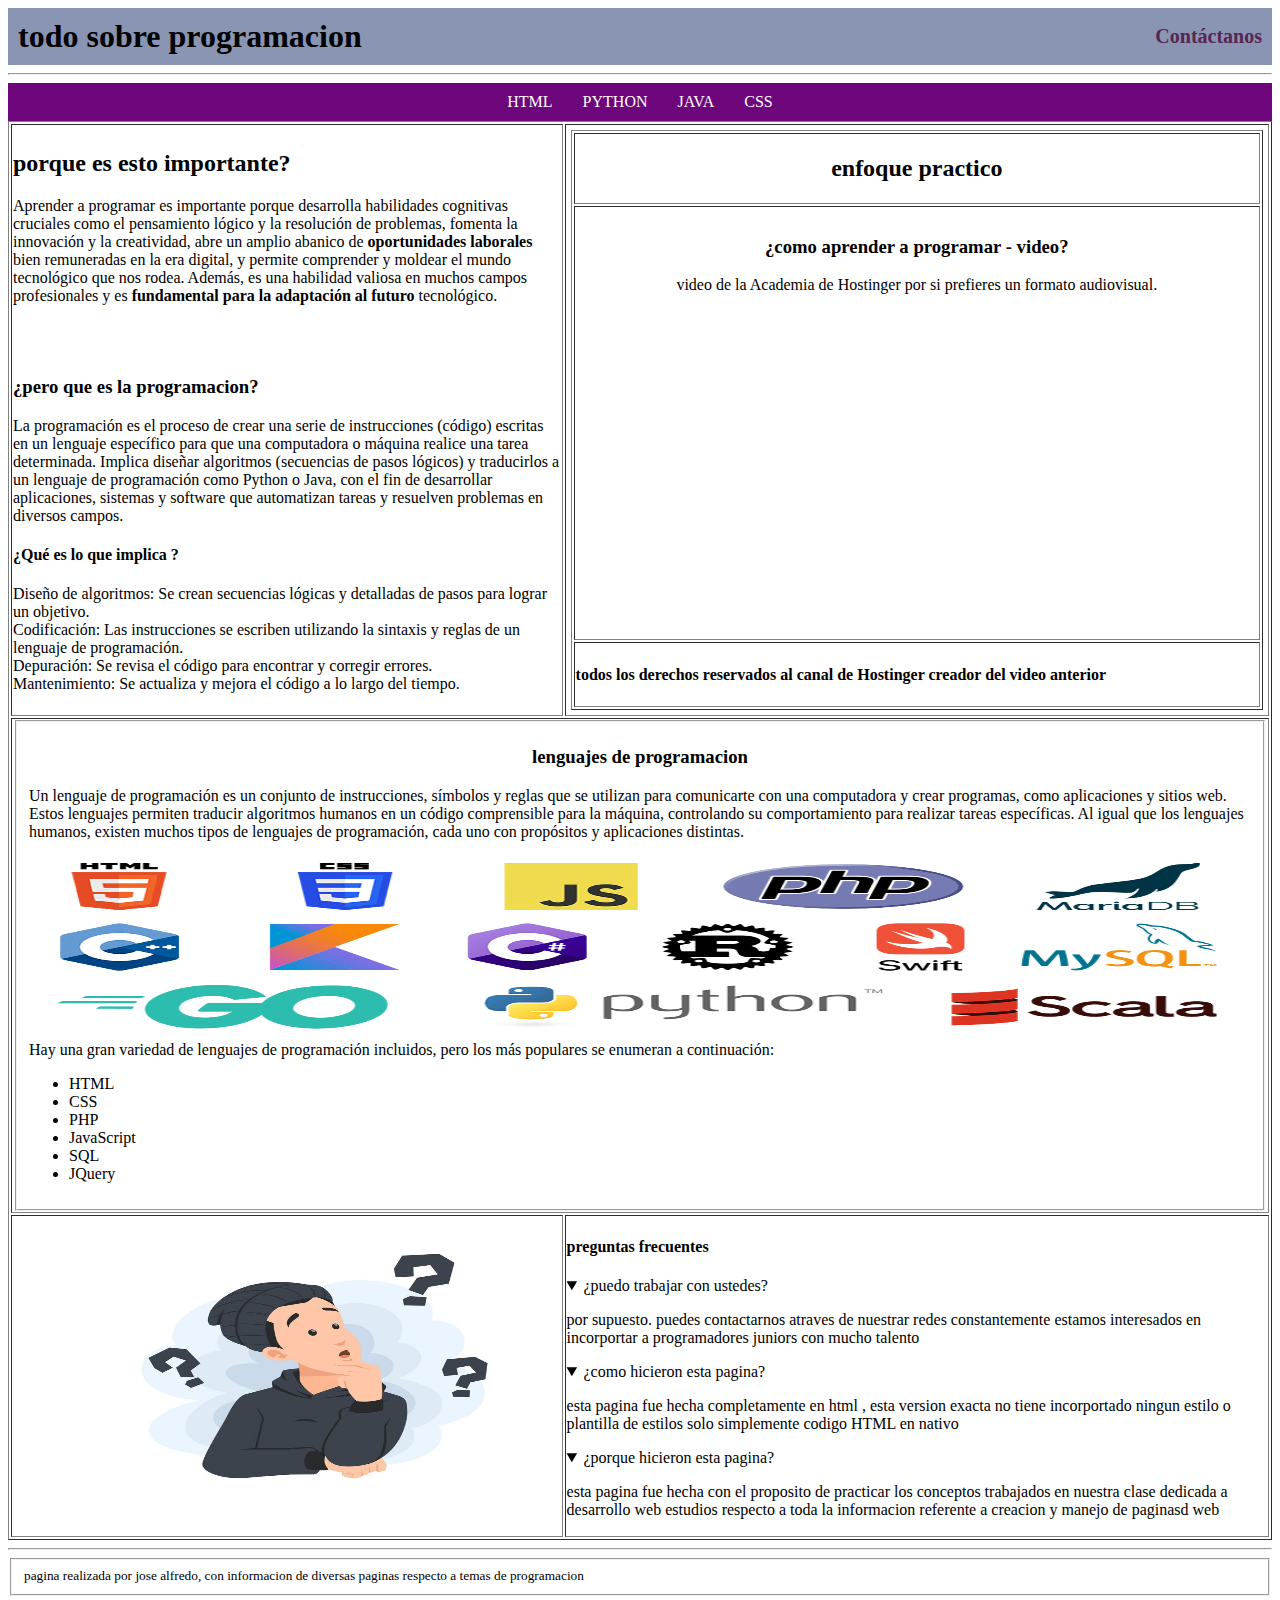
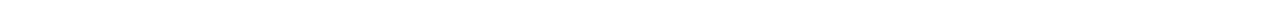
<file: HTML/primer intento propio/index.html>
<!DOCTYPE html>
<html lang="en">
<head>
    <meta charset="UTF-8">
    <meta name="viewport" content="width=device-width, initial-scale=1.0">
    <meta name="theme-color" content="#09f">
    <title>inicio</title>
</head>
<header style="background:#8a95b3; display:flex; align-items:center; padding:10px;">
  <h1 style="margin:0;">todo sobre programacion</h1>
  <a href="contactanos.html" style="margin-left:auto; font-size:20px; font-weight:bold; text-decoration:none; color:#572653;">
    Contáctanos
  </a>
</header>
<hr>
<nav style="background:#6d067a; padding:10px;">
  <div style="display:flex; justify-content:center; gap:30px;">
    
    <a href="paginaHTML.html" style="color:white; text-decoration:none;">HTML</a>
    <a href="paginapython.html" style="color:white; text-decoration:none;">PYTHON</a>
    <a href="paginajava.html" style="color:white; text-decoration:none;">JAVA</a>
    <a href="paginacss.html" style="color:white; text-decoration:none;">CSS</a>
  </div>
</nav>
<body>
   
    <table border="1" style="width: 100%;">
        <tr >
            <td >
                <h2>porque es esto importante?</h2>
                <p>Aprender a programar es importante 
                   porque desarrolla habilidades cognitivas
                    cruciales como el pensamiento lógico y la
                    resolución de problemas, fomenta la 
                    innovación y la creatividad, abre un 
                    amplio abanico de <strong>oportunidades laborales</strong> 
                    bien remuneradas en la era digital, y permite 
                    comprender y moldear el mundo tecnológico
                    que nos rodea. Además, es una habilidad 
                    valiosa en muchos campos profesionales y 
                    es <strong>fundamental para la adaptación al futuro</strong>
                    tecnológico. </p>
                    <br><br>
                    <h3>¿pero que es la programacion?</h3>
                    <p>La programación es el proceso de crear una serie de instrucciones (código) escritas en un lenguaje específico para que una computadora o máquina realice una tarea determinada. Implica diseñar algoritmos (secuencias de pasos lógicos) y traducirlos a un lenguaje de programación como Python o Java, con el fin de desarrollar aplicaciones, sistemas y software que automatizan tareas y resuelven problemas en diversos campos. 
                    <br><h4>¿Qué es lo que implica ?</h4>
                    Diseño de algoritmos: Se crean secuencias lógicas y detalladas de pasos para lograr un objetivo. 
                    <br>Codificación: Las instrucciones se escriben utilizando la sintaxis y reglas de un lenguaje de programación. 
                    <br>Depuración: Se revisa el código para encontrar y corregir errores. 
                    <br>Mantenimiento: Se actualiza y mejora el código a lo largo del tiempo. </p>
            </td>
            <td style="padding: 5px;">
                <table border="1" style="width: 100%;">
                    <th><h2>enfoque practico</h2></th>
                    <tr><td style="padding: 10px;text-align:center;">
                        <h3>¿como aprender a programar - video?</h3>
                        <p>video de la Academia de Hostinger por si prefieres un formato audiovisual.</p>
                        <iframe width="560" height="315" src="https://www.youtube.com/embed/Zf48b175sKo?si=hJeFnAXO1TdTvbus" title="YouTube video player" frameborder="0" allow="accelerometer; autoplay; clipboard-write; encrypted-media; gyroscope; picture-in-picture; web-share" referrerpolicy="strict-origin-when-cross-origin" allowfullscreen></iframe>
                    </td></tr>
                    <tr><td>
                        <h4>todos los derechos reservados al canal de Hostinger creador del video anterior</h4>
                        
                    </td></tr>
                </table>
             </td>
        </tr>
        <tr><td colspan="2">
            <fieldset>
            <h3 style="text-align:center;">lenguajes de programacion</h3>
            <p>Un lenguaje de programación es un
                conjunto de instrucciones, símbolos 
                y reglas que se utilizan para 
                comunicarte con una computadora 
                y crear programas, como aplicaciones 
                y sitios web. Estos lenguajes permiten 
                traducir algoritmos humanos en un código
                comprensible para la máquina, controlando 
                su comportamiento para realizar tareas 
                específicas. Al igual que los lenguajes 
                humanos, existen muchos tipos de lenguajes
                de programación, cada uno con propósitos 
                y aplicaciones distintas. </p>
            <img title="foto de logos de lenguajes de programacion" 
                 width="100%"
                 height="180"
                 src="imagenes\lenguajes.png" 
                 alt="logos de los diferents lenguajes">
            <aside>Hay una gran variedad de lenguajes de programación
                incluidos, pero los más populares se enumeran a 
                continuación:</aside>
            <ul>
                <li>HTML</li>
                <li>CSS</li>
                <li>PHP</li>
                <li>JavaScript</li>
                <li>SQL</li>
                <li>JQuery</li>
            </ul>
        </fieldset>
        </td></tr>
        <tr>
            <td ><img title="foto de una persona con preguntas" 
                 width="100%"
                 height="300"
                 src="imagenes\pensando2.jpg" 
                 alt="logos de los diferents lenguajes">
            </td>
            <td >
                <section >
                <h4 >preguntas frecuentes</h4>
                <details open>
                <summary>¿puedo trabajar con ustedes?</summary>
                <p>por supuesto. puedes contactarnos atraves de nuestrar redes
                    constantemente estamos interesados en incorportar a programadores
                    juniors con mucho talento
                </p>
                </details>
                <details open>
                <summary>¿como hicieron esta pagina?</summary>
                <p>esta pagina fue hecha completamente en html , esta version exacta
                    no tiene incorportado ningun estilo o plantilla de estilos
                    solo simplemente codigo HTML en nativo
                </p>
                </details>
                <details open>
                <summary>¿porque hicieron esta pagina?</summary>
                <p>esta pagina fue hecha con el proposito de practicar los 
                    conceptos trabajados en nuestra clase dedicada a desarrollo web
                    estudios respecto a toda la informacion referente a creacion y 
                    manejo de paginasd web
                </p>
                </details>
        
                </section>
            </td>
        </tr>
    </table>
    
<hr>
    <footer>
        <fieldset>
        <small>pagina realizada por jose alfredo, con informacion de diversas paginas respecto a temas de programacion</small>
        </fieldset>
    </footer>
</body>
</html>
</file>
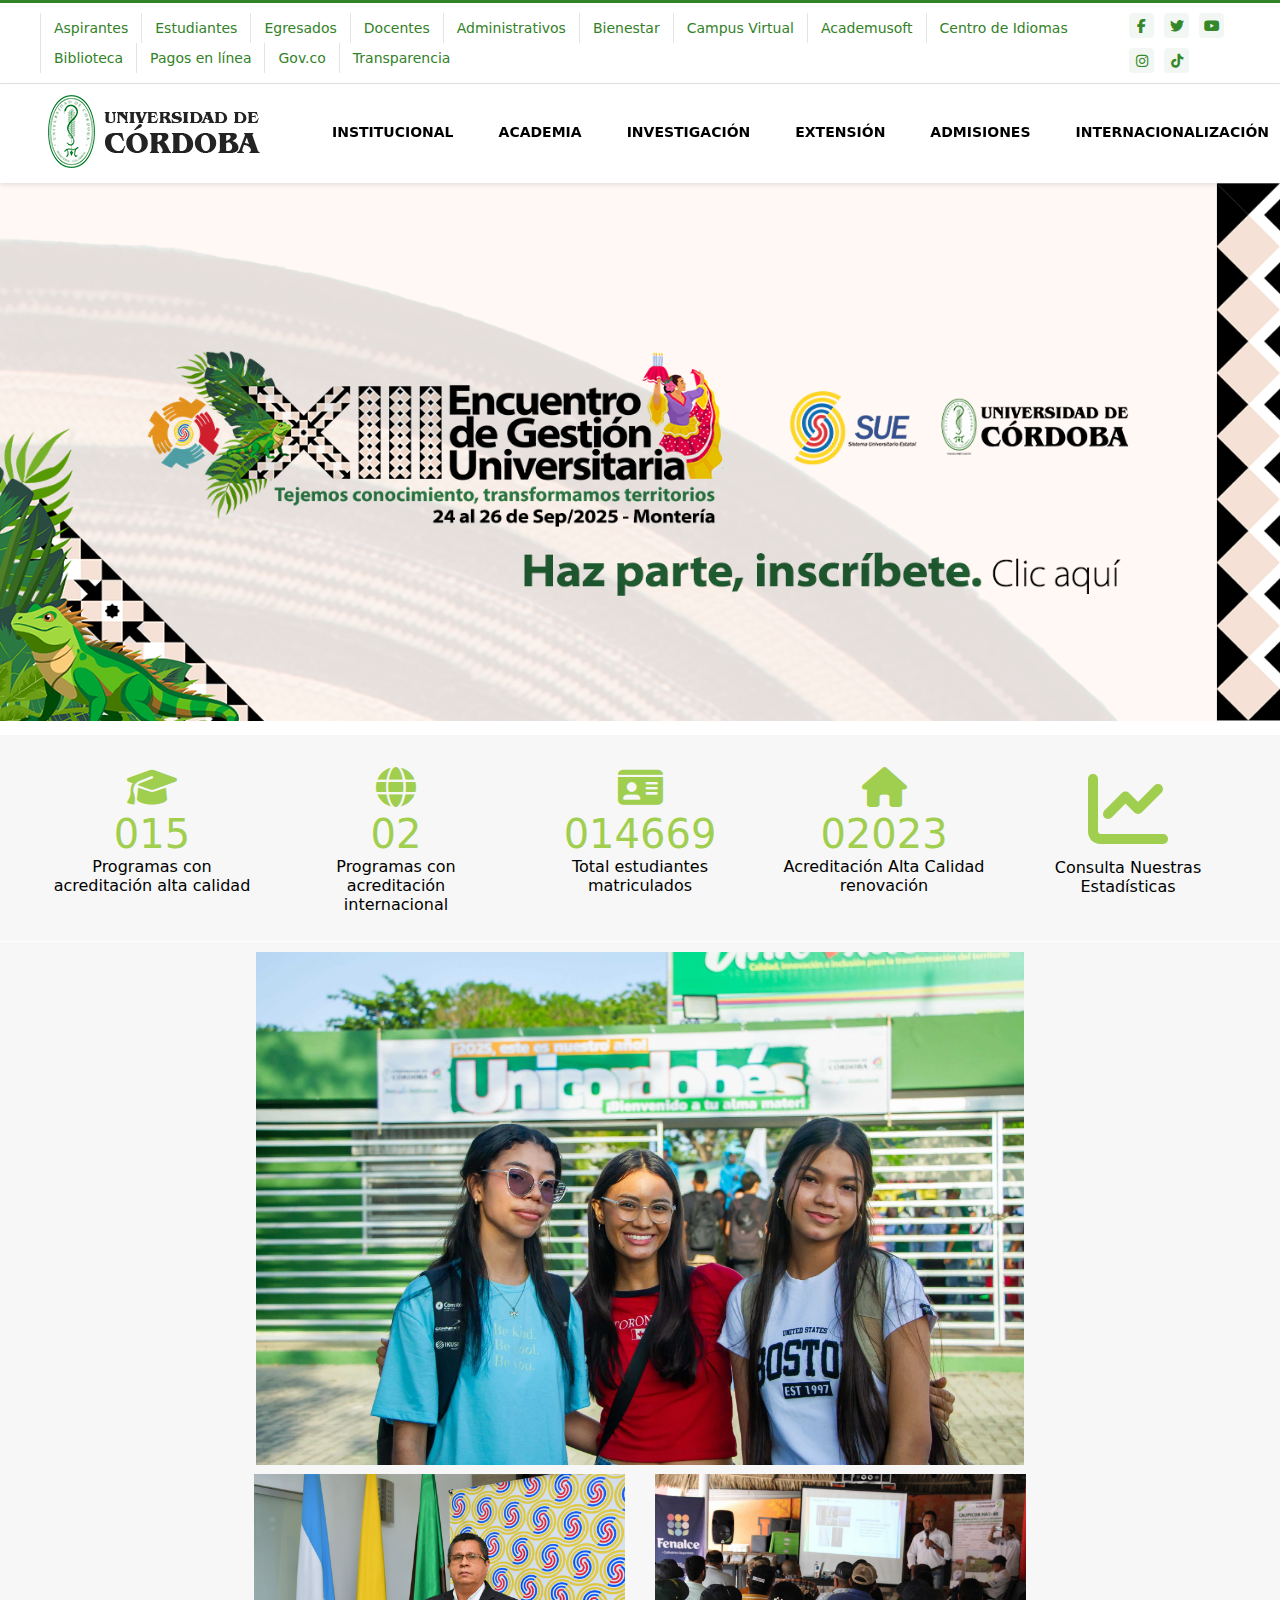
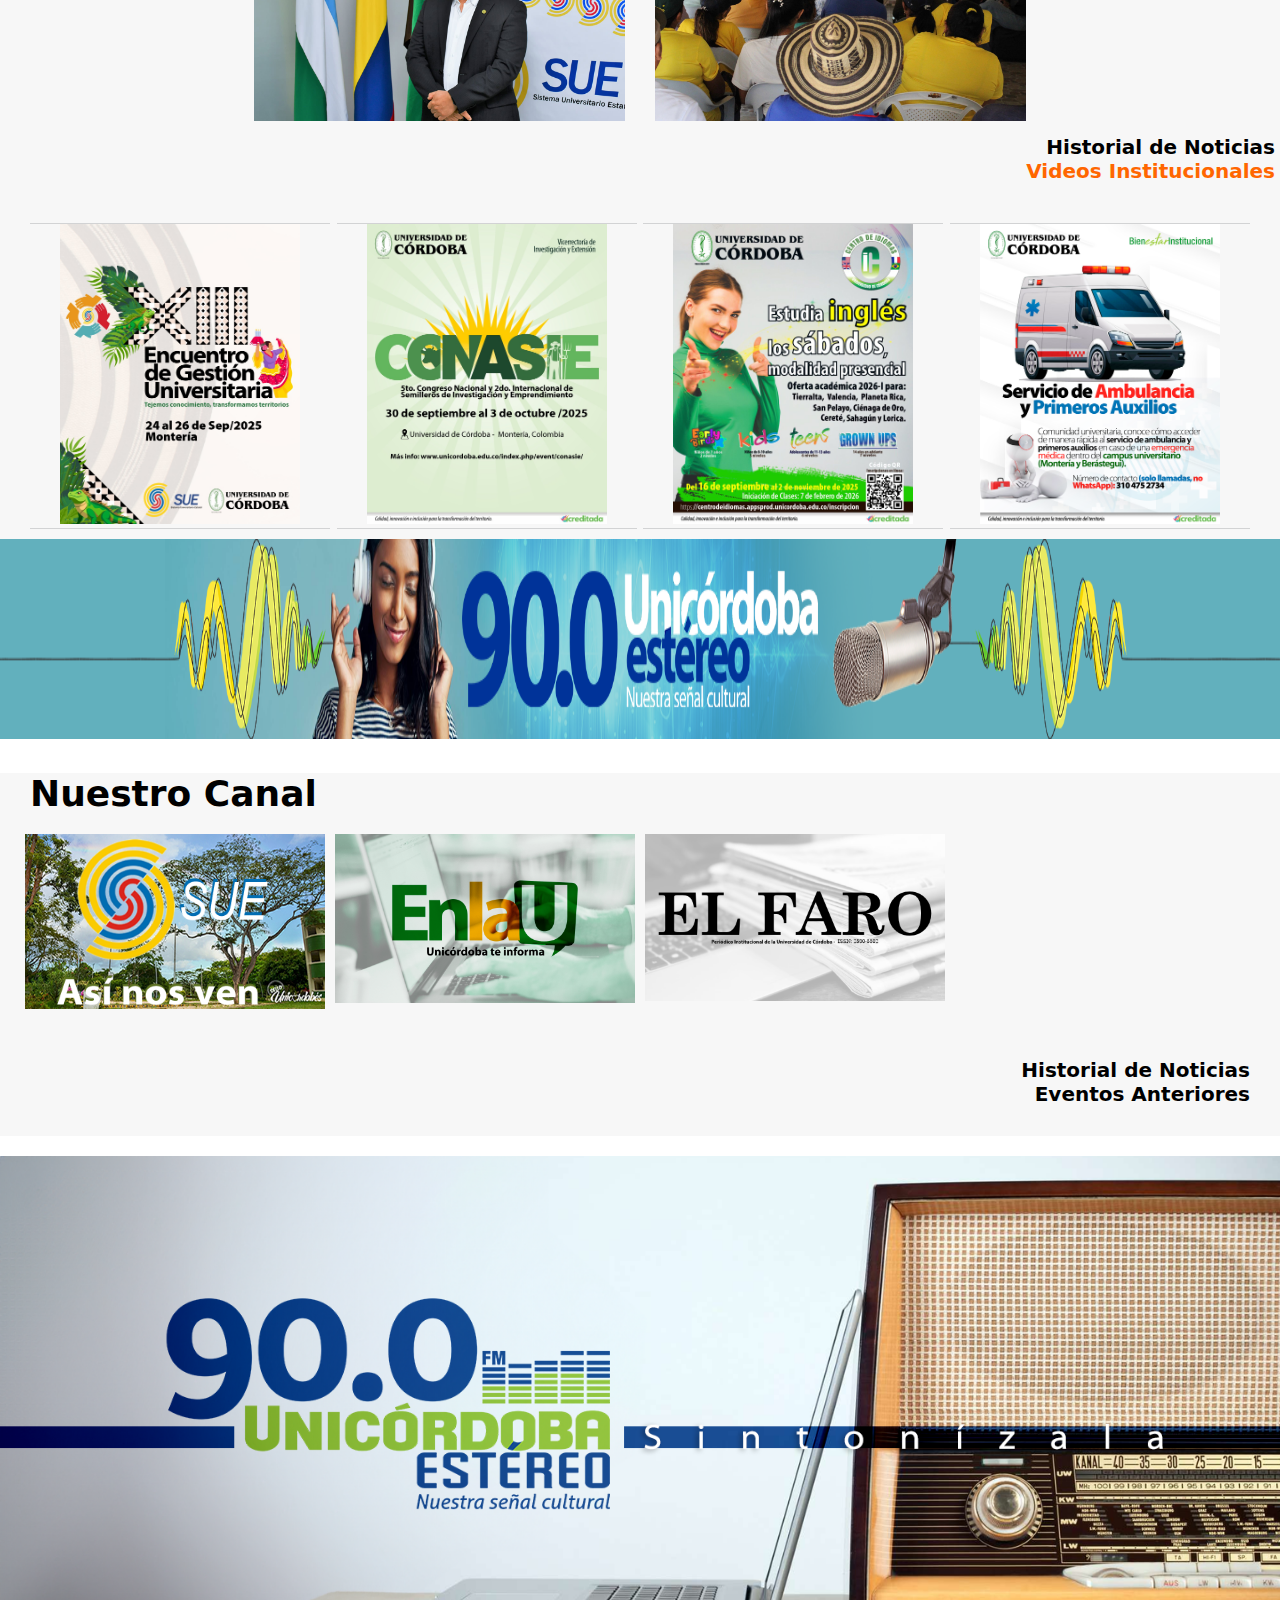
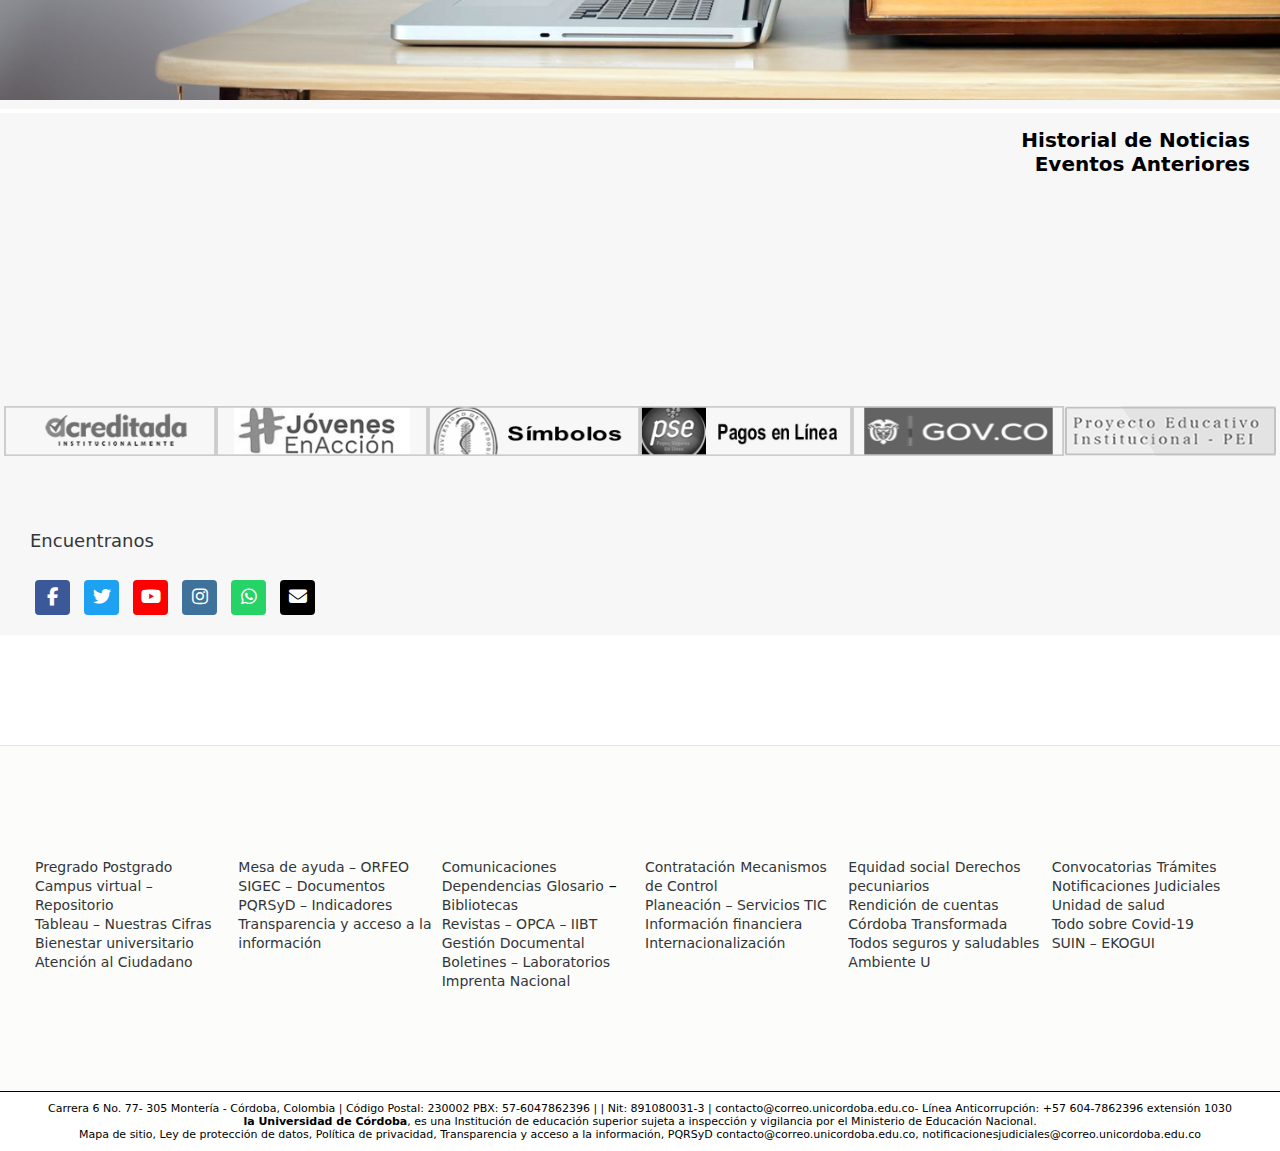
<file: HTML y CSS/pagina-universidad-de-cordoba/pagina.html>
<!DOCTYPE html>
<html lang="en">
<head>
    <meta charset="UTF-8">
    <meta name="viewport" content="width=device-width, initial-scale=1.0">
    <link rel="stylesheet" href="CSS/style.css">
    <link rel="stylesheet" href="https://cdnjs.cloudflare.com/ajax/libs/font-awesome/6.4.0/css/all.min.css">

    <title>universidad de cordoba</title>
     <link rel="icon" href="imagenes/cropped-favicon-32x32.png" type="image/png">

</head>
<body>
    <nav>
        <div class="secondary-header">
            <div class="alignleft">
                <div class="alignleft-container"><a href="">Aspirantes</a></div>
                <div class="alignleft-container"><a href="">Estudiantes</a></div>
                <div class="alignleft-container"><a href="">Egresados</a></div>
                <div class="alignleft-container"><a href="">Docentes</a></div>
                <div class="alignleft-container"><a href="">Administrativos</a></div>
                <div class="alignleft-container"><a href="">Bienestar</a></div>
                <div class="alignleft-container"><a href="">Campus Virtual</a></div>
                <div class="alignleft-container"><a href="">Academusoft</a></div>
                <div class="alignleft-container"><a href="">Centro de Idiomas</a></div>
                <div class="alignleft-container"><a href="">Biblioteca</a></div>
                <div class="alignleft-container"><a href="">Pagos en línea</a></div>
                <div class="alignleft-container"><a href="">Gov.co</a></div>
                <div class="alignleft-container"><a href="">Transparencia</a></div>   
            </div>
            <div class="social-networks">
                <div class="icon">
                    <i class="fa-brands fa-facebook-f"></i>
                </div>
                <div class="icon">
                    <i class="fa-brands fa-twitter"></i>
                </div>
                <div class="icon">
                    <i class="fa-brands fa-youtube"></i>
                </div>
                <div class="icon">
                    <i class="fa-brands fa-instagram"></i>
                </div>
                <div class="icon">
                    <i class="fa-brands fa-tiktok"></i>
                </div>
            </div>
            
        </div>
    </nav>
    <header>
        
        <div class="principal-header">
            <div class="logo">
                <img src="imagenes/unicordoba_logo1.png" alt="">
            </div>
            <div class="menu-item"> 
                <a href="">INSTITUCIONAL</a>
                <a href="">ACADEMIA</a>
                <a href="">INVESTIGACIÓN</a>
                <a href="">EXTENSIÓN</a>
                <a href="">ADMISIONES</a>
                <a href="">INTERNACIONALIZACIÓN</a>
                <a href=""><i class="fa-solid fa-magnifying-glass"></i></a>
            </div>
        </div>
    </header>
    <div>
        <img src="imagenes/Slide-Participa-XIII-Vrs-2.png" alt="" style="width: 100%;">
    </div>
    <main>
        <div class="statistics">
            <div class="box-container">
                <div class="box-icon">
                    <i class="fa-solid fa-graduation-cap"></i>
                    <p>015</p>
                </div>
                <div class="box-content">Programas con acreditación alta calidad</div>
            </div>
            <div class="box-container">
                <div class="box-icon">
                    <i class="fa-solid fa-globe"></i>
                    <p>02</p>
                </div>
                <div class="box-content">Programas con acreditación internacional</div>
            </div>
            <div class="box-container">
                <div class="box-icon">
                    <i class="fa-solid fa-id-card"></i>
                    <p>014669</p>
                </div>
                <div class="box-content">Total estudiantes matriculados</div>
            </div>
            <div class="box-container">
                <div class="box-icon">
                    <i class="fa-solid fa-house"></i>
                    <P>02023</P>
                </div>
                <div class="box-content">Acreditación Alta Calidad renovación</div>
            </div>
            <div class="box-container">
                <div class="box-icon">
                    <div class="box-icon-perso"><i class="fa-solid fa-chart-line"></i></div>
                    
                </div>
                <div class="box-content">Consulta Nuestras Estadísticas</div>
            </div>
        </div>
        <div class="notices">
            <div class="notice-row">
                <img src="imagenes/BIENVENIDA-94-1-scaled.jpg" alt="">
            </div>
            <div class="notices-column">
                <div class="column-image">
                    <img src="imagenes/presidente-sue1ab.jpg" alt="">
                </div>
                <div class="column-image">
                    <img src="imagenes/registro-ica-unicordoba1-1-scaled.jpg" alt="">
                </div>
            </div>
        </div>
        <div class="notice-info">
            <div class="record"><a href="">Historial de Noticias</a></div>
            <div class="videos"><a href="">Videos Institucionales</a></div>
        </div>
        <div class="pamphelts">
            <div class="container">
                <img src="imagenes/evento-gestionuniversitria.jpeg" alt="">
            </div>
            <div class="container">
                <img src="imagenes/Imagen-Conasie-2025.jpeg" alt="">
            </div>
            <div class="container">
                <img src="imagenes/WhatsApp-Image-2025-09-16-at-11.12.52-AM.jpeg" alt="">
            </div>
            <div class="container">
                <img src="imagenes/Servicio-de-Ambulancia-y-Primeros-Auxilios.png" alt="">
            </div>
        </div>
        <div class="frange-radio">
            <img src="imagenes/Franja-unicordoba-estereo-website.png" alt="">
        </div>
        <div class="mensage-channel">
            <strong>Nuestro Canal</strong>
        </div>
        <div class="channel-links-container">
            <div class="channel-link"><a href=""><img src="imagenes/asi-nos-ven.fw_-1.png" alt=""></a></div>
            <div class="channel-link"><a href=""><img src="imagenes/En-la-U-ventana-inf.png" alt=""></a></div>
            <div class="channel-link"><a href=""><img src="imagenes/EL-FARO-450x250px.png" alt=""></a></div>
            <div class="channel-link"><iframe width="310" height="170" src="https://www.youtube.com/embed/7OufwG0H850?si=COkhsxamRCJW3nk3" title="YouTube video player" frameborder="0" allow="accelerometer; autoplay; clipboard-write; encrypted-media; gyroscope; picture-in-picture; web-share" referrerpolicy="strict-origin-when-cross-origin" allowfullscreen></iframe></div>
        </div>
        <div class="mensage-channel-end">
            <div><a href="">Historial de Noticias</a></div>
            <div><a href="">Eventos Anteriores</a></div>
        </div>
        <div class="radio-info">
            <img src="imagenes/Slide-Sintonizala.png" alt="">
        </div>
        <div class="mensage-channel-end">
            <div><a href="">Historial de Noticias</a></div>
            <div><a href="">Eventos Anteriores</a></div>
        </div>
        <div class="slider-info">
            <img src="imagenes/1acreditada-1.png" alt="">
            <img src="imagenes/2jovenes-en-accion-2.png" alt="">
            <img src="imagenes/3simbolos-2.png" alt="">
            <img src="imagenes/4pagos-en-linea-2.png" alt="">
            <img src="imagenes/5govco-1.png" alt="">
            <img src="imagenes/6imagen-pei-sris.fw_-1.png" alt="">
        </div>
        <div class="info-network">
            <p>Encuentranos</p>
            <div class="networks-icon">
                <a href="#" class="facebook"><i class="fa-brands fa-facebook-f"></i></a>
                <a href="#" class="twitter"><i class="fa-brands fa-twitter"></i></a>
                <a href="#" class="youtube"><i class="fa-brands fa-youtube"></i></a>
                <a href="#" class="instagram"><i class="fa-brands fa-instagram"></i></a>
                <a href="#" class="whatsapp"><i class="fa-brands fa-whatsapp"></i></a>
                <a href="#" class="email"><i class="fa-solid fa-envelope"></i></a>
            </div>
        </div>
    </main>
    <footer>
        <div class="widget">
            <p>
                <a href="">Pregrado Postgrado</a>
                <a href="#">Campus virtual – Repositorio</a><br>
                <a href="#">Tableau – Nuestras Cifras</a><br>
                <a href="#">Bienestar universitario</a><br>
                <a href="#">Atención al Ciudadano</a>
            </p>
            <p>
                <a href="">Mesa de ayuda – ORFEO</a>
                <a href="#">SIGEC – Documentos</a><br>
                <a href="#">PQRSyD – Indicadores</a><br>
                <a href="#">Transparencia y acceso a la información</a> 
            </p>
            <p>
                <a href="">Comunicaciones Dependencias</a>
                <a href="#">Glosario</a> – <a href="#">Bibliotecas</a><br>
                <a href="#">Revistas – OPCA – IIBT</a><br>
                <a href="#">Gestión Documental</a><br>
                <a href="#">Boletines – Laboratorios</a><br>
                <a href="#">Imprenta Nacional</a>
            </p>
            <p>
                <a href="">Contratación</a>
                <a href="#">Mecanismos de Control</a><br>
                <a href="#">Planeación – Servicios TIC</a><br>
                <a href="#">Información financiera</a><br>
                <a href="#">Internacionalización</a>
            </p>
            <p>
                <a href="">Equidad social</a>
                <a href="#">Derechos pecuniarios</a><br>
                <a href="#">Rendición de cuentas</a><br>
                <a href="#">Córdoba Transformada</a><br>
                <a href="#">Todos seguros y saludables</a><br>
                <a href="#">Ambiente U</a>
            </p>
            <p>
                <a href="">Convocatorias</a>
                <a href="#">Trámites</a><br>
                <a href="#">Notificaciones Judiciales</a><br>
                <a href="#">Unidad de salud</a><br>
                <a href="#">Todo sobre Covid-19</a><br>
                <a href="#">SUIN – EKOGUI</a>
            </p>
        </div>
        <div class="footer-copyright">
            Carrera 6 No. 77- 305 Montería - Córdoba, Colombia  |  Código Postal: 230002  PBX: 57-6047862396 |  | Nit: 891080031-3  |  <a href="#">contacto@correo.unicordoba.edu.co</a>- Línea Anticorrupción: +57 604-7862396 extensión 1030 <br>
            <strong>la Universidad de Córdoba</strong>, es una Institución de educación superior sujeta a inspección y vigilancia por el Ministerio de Educación Nacional. <br>
            <a href="#">Mapa de sitio</a>, 
            <a href="#">Ley de protección de datos</a>, 
            <a href="#">Política de privacidad</a>, 
            <a href="#">Transparencia y acceso a la información</a>, 
            PQRSyD <a href="#">contacto@correo.unicordoba.edu.co</a>, 
            <a href="#">notificacionesjudiciales@correo.unicordoba.edu.co</a>
            

        </div>
    </footer>
</body>
</html>
</file>
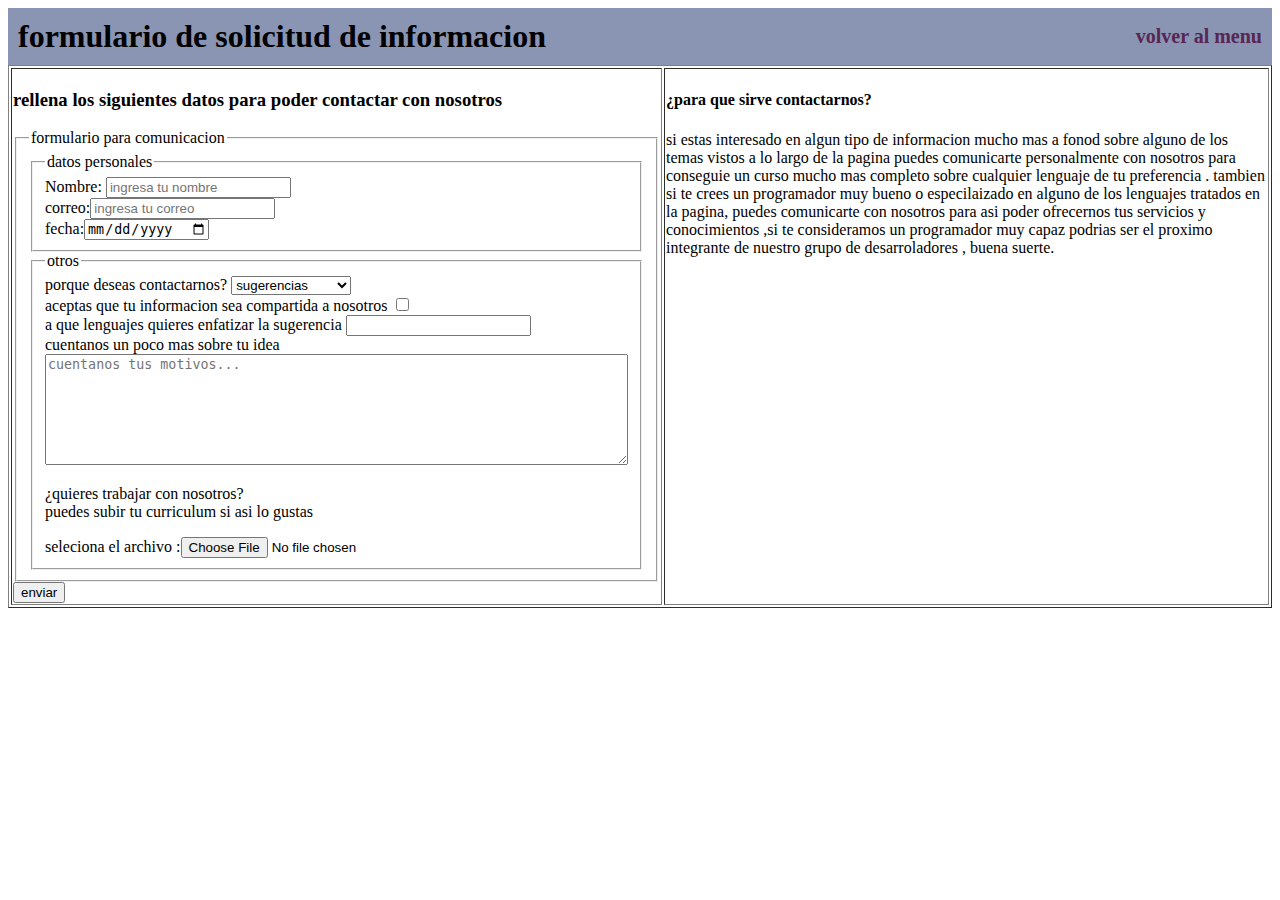
<file: HTML/primer intento propio/contactanos.html>
<!DOCTYPE html>
<html lang="en">
<head>
    <meta charset="UTF-8">
    <meta name="viewport" content="width=device-width, initial-scale=1.0">
    <title>Document</title>
</head>
<header style="background:#8a95b3; display:flex; align-items:center; padding:10px;">
  <h1 style="margin:0;">formulario de solicitud de informacion</h1>
  <a href="index.html" style="margin-left:auto; font-size:20px; font-weight:bold; text-decoration:none; color:#572653;">
    volver al menu
  </a>
</header>
<body>
    <table border="1" style="width: 100%;">
        <tr>
            <td>
                <h3>rellena los siguientes datos para poder contactar con nosotros</h3>
                <form method="post" action="/">
                <fieldset>
                <legend>formulario para comunicacion</legend>
                <fieldset>
                    <legend>datos personales</legend>
                    <div>
                    <label for="nombre">Nombre:</label>
                    <input type="text" 
                       id="nombre" 
                       name="nombre"
                       placeholder="ingresa tu nombre"
                       required>
                    </div>
                    <div>
                    <label >correo:<input type="email" name="correo" placeholder="ingresa tu correo" required></label>
                    </div>
                    <div>
                    <label >fecha:<input type="date" name="fecha" required></label>
                    </div>
                </fieldset>

                <fieldset>
                    <legend>otros</legend>
                    <label for="why">porque deseas contactarnos? </label>
                    <select name="why" id="why">
                        <option value="1">sugerencias</option>
                        <option value="2">trabajo</option>
                        <option value="3">mas informacion</option>
                    </select>
                    <div>
                        <label for="terminos">aceptas que tu informacion sea compartida a nosotros</label>
                        <input type="checkbox" id="terminos" name="terminos" required>
                    </div>
                    <div>
                        <datalist id="lenguajesprogramacion">
                            <option value="HTML"></option>
                            <option value="PYTHON"></option>
                            <option value="CSS"></option>
                            <option value="JAVA"></option>
                        </datalist>
                        <label for="">
                            a que lenguajes quieres enfatizar la sugerencia
                            <input list="lenguajesprogramacion" name="lenguajesprogramacion">
                        </label>
                    </div>
                    <div>
                        <label for="">cuentanos un poco mas sobre tu idea </label>
                        <br>
                        <textarea  cols="70" rows="7"" name="comentario" id="comentario" placeholder="cuentanos tus motivos..." ></textarea>
                    </div>
                    <div>
                        <p>¿quieres trabajar con nosotros?<br>puedes subir tu curriculum si asi lo gustas</p>
                        <label for="" >seleciona el archivo :<input type="file" id="archivo" name="archivo"></label> 
                    </div>
                </fieldset>
                
                </fieldset>
                <button>enviar</button>
            </form>
            </td>
            <td style="text-align:left; vertical-align:top;">
                <h4>¿para que sirve contactarnos?</h4>
                <p>si estas interesado en algun tipo de informacion
                    mucho mas a fonod sobre alguno de los temas vistos
                    a lo largo de la pagina puedes comunicarte personalmente
                    con nosotros para conseguie un curso mucho mas completo
                    sobre cualquier lenguaje de tu preferencia . tambien si te
                    crees un programador muy bueno o especilaizado en alguno de 
                    los lenguajes tratados en la pagina, puedes comunicarte con 
                    nosotros para asi poder ofrecernos tus servicios y conocimientos
                    ,si te consideramos un programador muy capaz podrias ser el 
                    proximo integrante de nuestro grupo de desarroladores , buena suerte.
                </p>
            </td>
        </tr>
    </table>
    
</body>
</html>
</file>
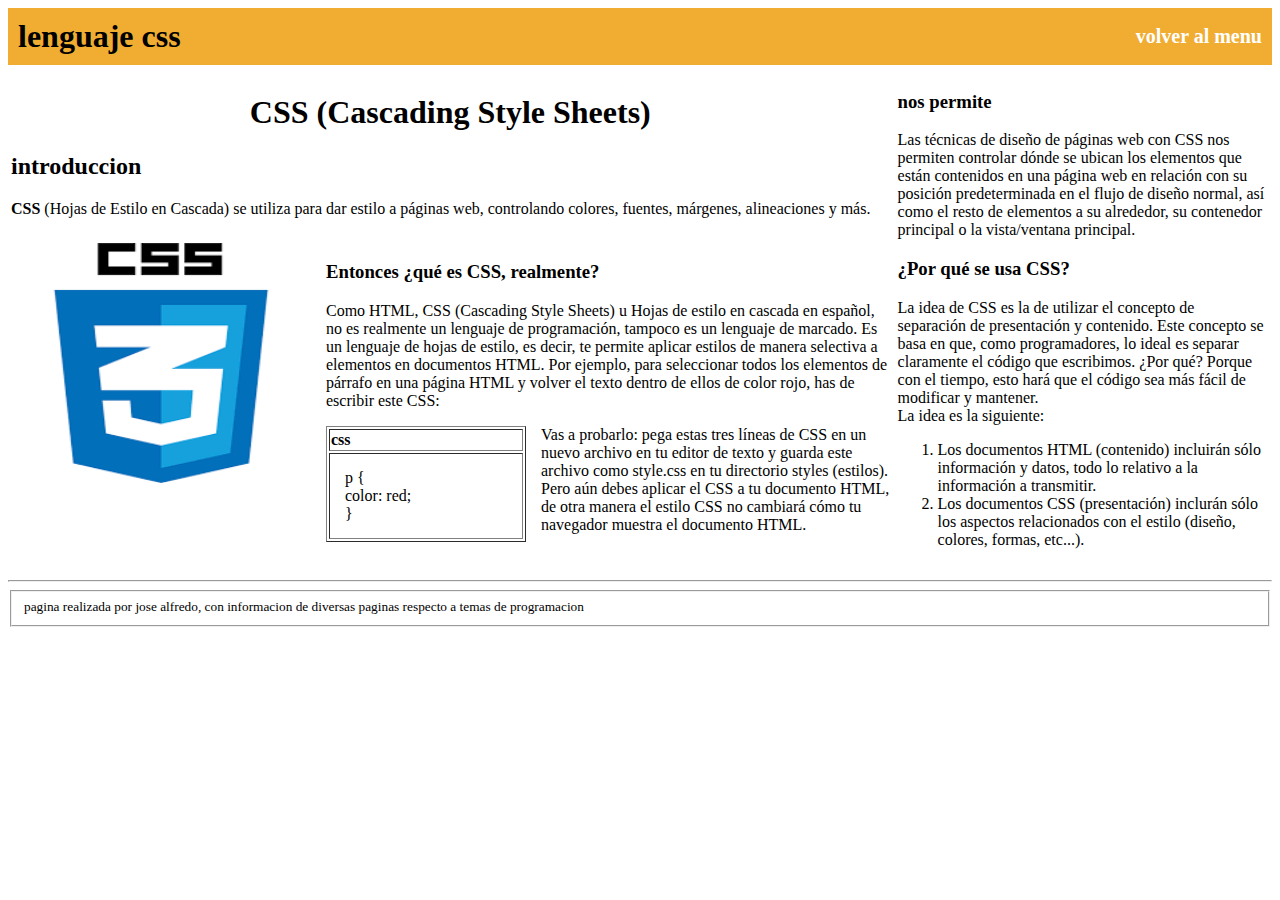
<file: HTML/primer intento propio/paginacss.html>
<!DOCTYPE html>
<html lang="en">
<head>
    <meta charset="UTF-8">
    <meta name="viewport" content="width=device-width, initial-scale=1.0">
    <title>Document</title>
</head>
<header style="background:#f0ad31; display:flex; align-items:center; padding:10px;">
  <h1 style="margin:0;">lenguaje css</h1>
  <a href="index.html" style="margin-left:auto; font-size:20px; font-weight:bold; text-decoration:none; color:#ffffff;">
    volver al menu
  </a>
</header>
<body>
    <table >
        <tr>
            <td style="width: 70%;">
                <h1 style="text-align:center;">CSS (Cascading Style Sheets)</h1>
                <h2 >introduccion</h2>
                  <p><strong>CSS</strong> (Hojas de Estilo en Cascada) se utiliza para dar estilo a páginas web, 
                    controlando colores, fuentes, márgenes, alineaciones y más.</p>
            </td>
            <td rowspan="2" style="padding: 5px;">
                <h3>nos permite</h3>
                <p>Las técnicas de diseño de páginas web con CSS nos permiten controlar dónde se ubican los elementos que están contenidos en una página web en relación con su posición predeterminada en el flujo de diseño normal, así como el resto de elementos a su alrededor, su contenedor principal o la vista/ventana principal. </p>
                <h3>¿Por qué se usa CSS?</h3>
                <p>La idea de CSS es la de utilizar el concepto de separación de presentación y contenido. Este concepto se basa en que, como programadores, lo ideal es separar claramente el código que escribimos. ¿Por qué? Porque con el tiempo, esto hará que el código sea más fácil de modificar y mantener.
                   <br>La idea es la siguiente:
                </p>
                <ol>
                    <li>Los documentos HTML (contenido) incluirán sólo información y datos, todo lo relativo a la información a transmitir.</li>
                    <li>Los documentos CSS (presentación) inclurán sólo los aspectos relacionados con el estilo (diseño, colores, formas, etc...).</li>
                </ol>

            </td>
        </tr>
        <tr>
            <td style="text-align:left; vertical-align:top;">
                <img title="logo css" 
                 width="300"
                 height="240"
                 src="imagenes\logocss.png" 
                 alt="logo" style="float:left;margin-right:15px;">
                 <h3>Entonces ¿qué es CSS, realmente?</h3>
                 <p>Como HTML, CSS (Cascading Style Sheets) 
                    u Hojas de estilo en cascada en español, 
                    no es realmente un lenguaje de programación, 
                    tampoco es un lenguaje de marcado. Es un lenguaje 
                    de hojas de estilo, es decir, te permite aplicar 
                    estilos de manera selectiva a elementos en documentos 
                    HTML. Por ejemplo, para seleccionar todos los elementos 
                    de párrafo en una página HTML y volver el texto 
                    dentro de ellos de color rojo, has de escribir este CSS:</p>
                <table border="1" style="width: 200px;float:left;margin-right:15px;">
                    <th>css</th>
                    <tr>
                        <td style="padding: 15px;">p { 
                            <br>
                        color: red;
                        <br>
                        }
                        <br></td>
                    </tr>
                </table>
                <p>Vas a probarlo: pega estas tres líneas de CSS en un nuevo archivo en tu editor de texto y guarda este archivo como style.css en tu directorio styles (estilos). <br>
                Pero aún debes aplicar el CSS a tu documento HTML, de otra manera el estilo CSS no cambiará cómo tu navegador muestra el documento HTML.</p>
            </td>
        </tr>

    </table>
    <hr>
     <footer>
        <fieldset>
        <small>pagina realizada por jose alfredo, con informacion de diversas paginas respecto a temas de programacion</small>
        </fieldset>
    </footer>
</body>
</html>
</file>
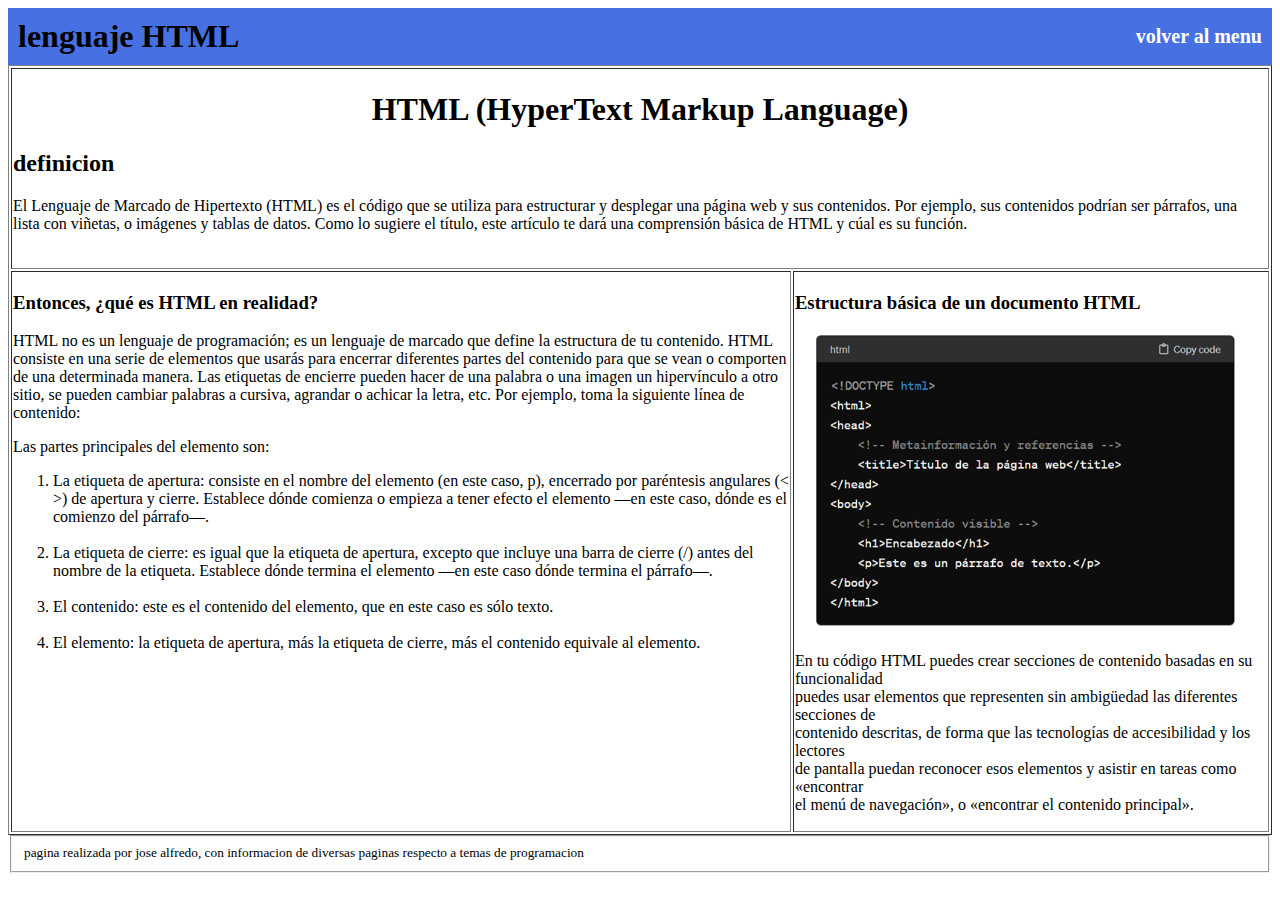
<file: HTML/primer intento propio/paginaHTML.html>
<!DOCTYPE html>
<html lang="en">
<head>
    <meta charset="UTF-8">
    <meta name="viewport" content="width=device-width, initial-scale=1.0">
    <title>HTML</title>
</head>
<header style="background:#4770e2; display:flex; align-items:center; padding:10px;">
  <h1 style="margin:0;">lenguaje HTML</h1>
  <a href="index.html" style="margin-left:auto; font-size:20px; font-weight:bold; text-decoration:none; color:#ffffff;">
    volver al menu
  </a>
</header>
<body>
    <table border="1">
        <tr>
            <td colspan="2">
                <h1 style="text-align:center;">HTML (HyperText Markup Language)</h1>
                <h2 >definicion</h2>
                <p>El Lenguaje de Marcado de Hipertexto (HTML) es el código que se utiliza para estructurar y desplegar una página web y sus contenidos. Por ejemplo, sus contenidos podrían ser párrafos, una lista con viñetas, o imágenes y tablas de datos. Como lo sugiere el título, este artículo te dará una comprensión básica de HTML y cúal es su función.</p>
                <br>
                </td>
            
        </tr>
        <tr>
            <td style="text-align:left; vertical-align:top;">
                <h3>Entonces, ¿qué es HTML en realidad?</h3>
                <p>HTML no es un lenguaje de programación; es un lenguaje de marcado que define la estructura de tu contenido. HTML consiste en una serie de elementos que usarás para encerrar diferentes partes del contenido para que se vean o comporten de una determinada manera. Las etiquetas de encierre pueden hacer de una palabra o una imagen un hipervínculo a otro sitio, se pueden cambiar palabras a cursiva, agrandar o achicar la letra, etc. Por ejemplo, toma la siguiente línea de contenido:</p>
                <p>Las partes principales del elemento son:</p>
                <ol>
                    <li>La etiqueta de apertura: consiste en el nombre del elemento (en este caso, p), encerrado por paréntesis angulares (< >) de apertura y cierre. Establece dónde comienza o empieza a tener efecto el elemento —en este caso, dónde es el comienzo del párrafo—.</li>
                    <br>
                    <li>La etiqueta de cierre: es igual que la etiqueta de apertura, excepto que incluye una barra de cierre (/) antes del nombre de la etiqueta. Establece dónde termina el elemento —en este caso dónde termina el párrafo—.</li>
                    <br>
                    <li>El contenido: este es el contenido del elemento, que en este caso es sólo texto.</li>
                    <br>
                    <li>El elemento: la etiqueta de apertura, más la etiqueta de cierre, más el contenido equivale al elemento.</li>
                    
                </ol>
            
            </td>
            <td>
                <h3>Estructura básica de un documento HTML</h3>
                <img title="ejemplo html" 
                 width="450"
                 height="300"
                 src="imagenes\ejemplohtml.png" 
                 alt="ejmplo codigo">
                 <p>En tu código HTML puedes crear secciones de contenido basadas en su funcionalidad 
                    <br>puedes usar elementos que representen sin ambigüedad las diferentes secciones de
                    <br>contenido descritas, de forma que las tecnologías de accesibilidad y los lectores
                    <br>de pantalla puedan reconocer esos elementos y asistir en tareas como «encontrar 
                    <br>el menú de navegación», o «encontrar el contenido principal».</p>
            
            </td>
        </tr>
    </table>
    <footer>
        <fieldset>
        <small>pagina realizada por jose alfredo, con informacion de diversas paginas respecto a temas de programacion</small>
        </fieldset>
    </footer>    
</body>
</html>
</file>
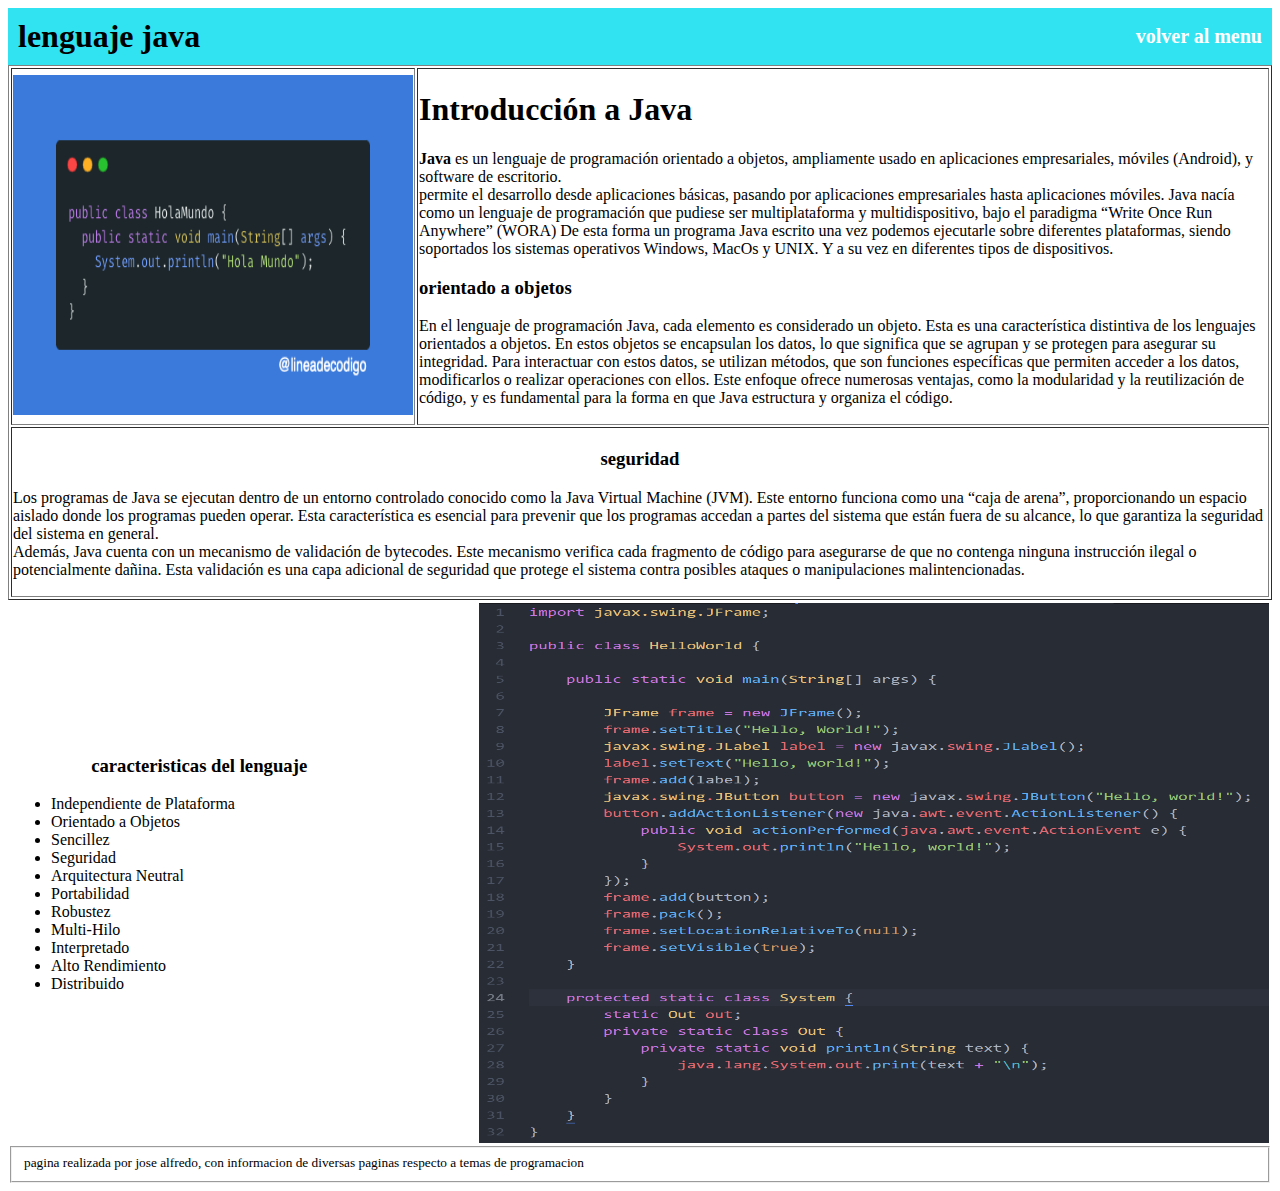
<file: HTML/primer intento propio/paginajava.html>
<!DOCTYPE html>
<html lang="en">
<head>
    <meta charset="UTF-8">
    <meta name="viewport" content="width=device-width, initial-scale=1.0">
    <title>Document</title>
</head>
<header style="background:#31e3f0; display:flex; align-items:center; padding:10px;">
  <h1 style="margin:0;">lenguaje java</h1>
  <a href="index.html" style="margin-left:auto; font-size:20px; font-weight:bold; text-decoration:none; color:#ffffff;">
    volver al menu
  </a>
</header>
<body>
    <table border="1" style="width: 100%;">
    
        <tr>
            <td>
                <img title="hola mundo java" 
                 width="400"
                 height="340"
                 src="imagenes\estructura java.png" 
                 alt="logo">
            </td>
            <td style="float:left;">
                <section>
                <h1>Introducción a Java</h1>
                <p><strong>Java</strong> es un lenguaje de programación orientado a objetos, 
                   ampliamente usado en aplicaciones empresariales, móviles (Android), y software de escritorio.
                <br>
                    permite el desarrollo desde aplicaciones básicas, pasando por aplicaciones empresariales hasta aplicaciones móviles.

                    Java nacía como un lenguaje de programación que pudiese ser multiplataforma y multidispositivo, bajo el paradigma “Write Once Run Anywhere” (WORA)

                    De esta forma un programa Java escrito una vez podemos ejecutarle sobre diferentes plataformas, siendo soportados los sistemas operativos Windows, MacOs y UNIX. Y a su vez en diferentes tipos de dispositivos.
                <br><h3>orientado a objetos</h3>En el lenguaje de programación Java, cada elemento es considerado un objeto. Esta es una característica distintiva de los lenguajes orientados a objetos. En estos objetos se encapsulan los datos, lo que significa que se agrupan y se protegen para asegurar su integridad. Para interactuar con estos datos, se utilizan métodos, que son funciones específicas que permiten acceder a los datos, modificarlos o realizar operaciones con ellos. Este enfoque ofrece numerosas ventajas, como la modularidad y la reutilización de código, y es fundamental para la forma en que Java estructura y organiza el código.
                </p>
                </section>

            </td>
            
        </tr>
        <tr>
            <td colspan="2">
                <h3 style="text-align:center;">seguridad</h3>
                <p>Los programas de Java se ejecutan dentro de un entorno controlado conocido como la Java Virtual Machine (JVM). Este entorno funciona como una “caja de arena”, proporcionando un espacio aislado donde los programas pueden operar. Esta característica es esencial para prevenir que los programas accedan a partes del sistema que están fuera de su alcance, lo que garantiza la seguridad del sistema en general.
                 <br>
                Además, Java cuenta con un mecanismo de validación de bytecodes. Este mecanismo verifica cada fragmento de código para asegurarse de que no contenga ninguna instrucción ilegal o potencialmente dañina. Esta validación es una capa adicional de seguridad que protege el sistema contra posibles ataques o manipulaciones malintencionadas.</p>
            </td>
        </tr>
    </table>
    <table style="width: 100%;">
        <tr>
            <td>
                <h3 style="text-align:center;">caracteristicas del lenguaje</h3>
                <ul>
                    <li>Independiente de Plataforma</li>
                    <li>Orientado a Objetos</li>
                    <li>Sencillez</li>
                    <li>Seguridad</li>
                    <li>Arquitectura Neutral</li>
                    <li>Portabilidad</li>
                    <li>Robustez</li>
                    <li>Multi-Hilo</li>
                    <li>Interpretado</li>
                    <li>Alto Rendimiento</li>
                    <li>Distribuido</li>
                 
                </ul>
            </td>
            <td >
                <img title="hola mundo java" 
                 width="90%"
                 height="540"
                 src="imagenes\cosajava.png" 
                 alt="logo" style="float:right;"
                 >
            </td>
        </tr>
    </table >
    <footer>
        <fieldset>
        <small>pagina realizada por jose alfredo, con informacion de diversas paginas respecto a temas de programacion</small>
        </fieldset>
    </footer>
</body>
</html>
</file>
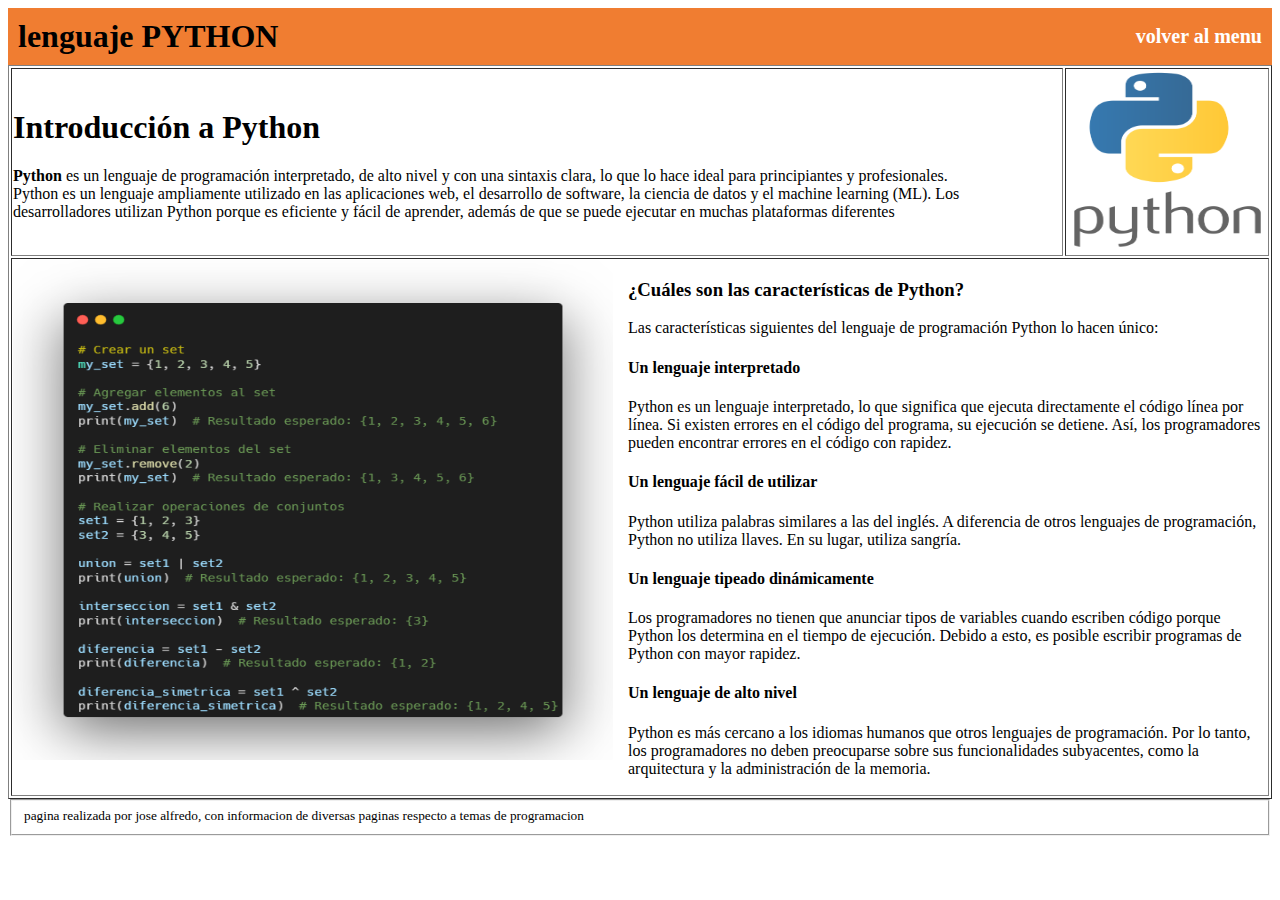
<file: HTML/primer intento propio/paginapython.html>
<!DOCTYPE html>
<html lang="en">
<head>
    <meta charset="UTF-8">
    <meta name="viewport" content="width=device-width, initial-scale=1.0">
    <title>Document</title>
</head>
<header style="background:#f07d31; display:flex; align-items:center; padding:10px;">
  <h1 style="margin:0;">lenguaje PYTHON</h1>
  <a href="index.html" style="margin-left:auto; font-size:20px; font-weight:bold; text-decoration:none; color:#ffffff;">
    volver al menu
  </a>
</header>
<body>
    <table border="1" style="width: 100%;">

        <tr>
            <td>
                <h1>Introducción a Python</h1>
                <p><strong>Python</strong> es un lenguaje de programación interpretado, 
                de alto nivel y con una sintaxis clara, lo que lo hace ideal para principiantes y profesionales.
                <br>Python es un lenguaje ampliamente utilizado en las aplicaciones web, el desarrollo de software, la ciencia de datos y el machine learning (ML). Los desarrolladores utilizan Python porque es eficiente y fácil de aprender, además de que se puede ejecutar en muchas plataformas diferentes</p>
            </td>
            <td>
                <img title="logo python" 
                 width="200"
                 height="180"
                 src="imagenes\logopython.png" 
                 alt="logo">
            </td>
        </tr>
        <tr>
            <td colspan="2">
                <img title="logo python" 
                 width="600"
                 height="500"
                 src="imagenes\estructurapython.png" 
                 alt="ejmplo codigo"
                 style="float:left; margin-right:15px;">
                 <h3>¿Cuáles son las características de Python?</h3>
                 <p>Las características siguientes del lenguaje de programación Python lo hacen único:</p>
                 <h4>Un lenguaje interpretado</h4>
                 <p>Python es un lenguaje interpretado, lo que significa que ejecuta directamente el código línea por línea. Si existen errores en el código del programa, su ejecución se detiene. Así, los programadores pueden encontrar errores en el código con rapidez.</p>
                <h4>Un lenguaje fácil de utilizar</h4>
                 <p>Python utiliza palabras similares a las del inglés. A diferencia de otros lenguajes de programación, Python no utiliza llaves. En su lugar, utiliza sangría. </p>
                <h4>Un lenguaje tipeado dinámicamente</h4>
                 <p>Los programadores no tienen que anunciar tipos de variables cuando escriben código porque Python los determina en el tiempo de ejecución. Debido a esto, es posible escribir programas de Python con mayor rapidez.</p>
                <h4>Un lenguaje de alto nivel</h4>
                <p>Python es más cercano a los idiomas humanos que otros lenguajes de programación. Por lo tanto, los programadores no deben preocuparse sobre sus funcionalidades subyacentes, como la arquitectura y la administración de la memoria.</p>
            </td>
        </tr>
    </table>
    <footer>
        <fieldset>
        <small>pagina realizada por jose alfredo, con informacion de diversas paginas respecto a temas de programacion</small>
        </fieldset>
    </footer>
</body>
</html>
</file>
<file: HTML y CSS/pagina-universidad-de-cordoba/CSS/style.css>
body{
    padding: 0px;
    margin: 0px;
}
header{
    font-family: system-ui, -apple-system, BlinkMacSystemFont, 'Segoe UI', Roboto, Oxygen, Ubuntu, Cantarell, 'Open Sans', 'Helvetica Neue', sans-serif;
     position: sticky; top: 0; /* se queda pegado en la parte superior */
      background: #fff; /* ponle color de fondo para que no sea transparente */ 
      z-index: 1000;
    
}
.secondary-header{
    font-family: system-ui, -apple-system, BlinkMacSystemFont, 'Segoe UI', Roboto, Oxygen, Ubuntu, Cantarell, 'Open Sans', 'Helvetica Neue', sans-serif;
    border-top: 3px solid #328227;
    display: flex;
    padding-left: 30px;
    padding-right: 20px;
    border-bottom: 1px solid #E4E4E5;
    justify-content: space-between;
}
.alignleft a{
    text-decoration: none;
    color: #328227;
    padding-left: 13px;
    padding-right: 13px;
    font-size: 14px;
}
.alignleft {
    padding: 10px;
    height: 60px;
    display: flex;
    flex-wrap: wrap;
}
.alignleft-container{
    display: flex;
    border-left: 1px solid #E4E4E5;
    align-items: center;
    margin-top: 0px;
    margin-bottom: 0px;
}
.social-networks{
    display: flex;
    flex-wrap: wrap;
    padding: 10px;
    gap: 10px;
    font-size: 14px
}
.social-networks .icon{
    background-color: #F3F7F4;
    color: #348829;
    width: 25px;
    display: flex;
    justify-content: center;
    align-items: center;
    border-radius: 15%;
}
.principal-header{
    padding-left: 30px;
    display: flex;
    justify-content: space-between;
    box-shadow: 0 2px 5px rgba(0,0,0,0.1); 
}
.logo{
    padding: 10px;
}
.menu-item{
    display: flex;
    padding-top: 40px;
    padding-right: 30px;
}

.menu-item  a{
    padding-left: 45px;
    text-decoration: none;
    color: black;
    font-weight: bold;
    font-size: 14px;
}
.menu-item a:hover{
    color: #328227;
}
main{
    padding-top: 10px;
    padding-bottom: 90px;
}
.statistics{
    padding-left: 30px;
    padding-right: 30px;
    padding-bottom: 7px;
    padding-top: 10px;
    display: flex;
    background-color: #F7F7F7;
    font-family: system-ui, -apple-system, BlinkMacSystemFont, 'Segoe UI', Roboto, Oxygen, Ubuntu, Cantarell, 'Open Sans', 'Helvetica Neue', sans-serif;
}
.box-container{
    padding: 20px;
    width: 20%;
    text-align: center;
}
.box-icon{
    font-size: 40px;
    color: #A0CE4E;
}
.box-icon p{
    margin: 0px;
}
.box-icon-perso{
    font-size: 80px;
}
.notices{
    padding-top: 10px;
    margin-top: 1px;
    background-color: #F7F7F7;
}
.notice-row{
    width: 60%;
    margin-left: auto;
    margin-right: auto;
    text-align: center;
}
.notice-row img{
    width: 100%;

}
.notices-column{
    display: flex;
    padding-top: 5px;
    justify-content: center;
    gap: 30px;
}
.column-image{
    width: 29%;
}
.column-image img{
    width: 100%;
}
.notice-info{
    text-align: right;
    padding: 10px;
    padding-right: 5px;
    padding-bottom: 30px;
    background-color: #F7F7F7;
    font-size: 20px;
    font-family: system-ui, -apple-system, BlinkMacSystemFont, 'Segoe UI', Roboto, Oxygen, Ubuntu, Cantarell, 'Open Sans', 'Helvetica Neue', sans-serif;
    font-weight: bold;
}

.notice-info .record a{
    text-decoration: none;
    color: black;
}
.notice-info .videos a{
    text-decoration: none;
    color: #FF6600;
}
.pamphelts{
    padding-left: 30px;
    padding-right: 30px;
    padding-top: 10px;
    padding-bottom: 10px;
    display: flex;
    justify-content: space-between;
    background-color: #F7F7F7;
}
.pamphelts .container{
    border-bottom: 1px solid #D2D3D4;
    border-top: 1px solid #D2D3D4;
    text-align: center;
    width: 300px;
}
.pamphelts .container img{
    height: 300px;
}
.frange-radio{
    padding-bottom: 30px;
    background-color: white;
}
.frange-radio img {
    width: 100%;
    height: 200px;
}
.mensage-channel{
    padding-left: 30px;
    font-size: 36px;
    font-family: system-ui, -apple-system, BlinkMacSystemFont, 'Segoe UI', Roboto, Oxygen, Ubuntu, Cantarell, 'Open Sans', 'Helvetica Neue', sans-serif;
    background-color: #F7F7F7;
    padding-bottom: 20px;
}
.channel-links-container{
    display: flex;
    justify-content: space-around;
    padding-left: 20px;
    padding-right: 20px;
    padding-bottom: 30px;
    background-color: #F7F7F7;
}
.channel-link{
    width: 300px;
}
.channel-link img{
    width: 300px;
}
.mensage-channel-end{
    padding-left: 30px;
    padding-right: 30px;
    text-align: right;
    font-size: 20px;
    font-family: system-ui, -apple-system, BlinkMacSystemFont, 'Segoe UI', Roboto, Oxygen, Ubuntu, Cantarell, 'Open Sans', 'Helvetica Neue', sans-serif
    ;
    padding-bottom: 30px;
    background-color: #F7F7F7;
    padding-top: 15px;
}
.mensage-channel-end a{
    text-decoration: none;
    color: black;
    font-weight: bold;
    font-size: 20px;
}
.mensage-channel-end a:hover{
    color: #328227;
}
.radio-info{
    
    margin-top: 20px;
    padding-bottom: 5px;
    margin-bottom: 4px;
    background-color: #F7F7F7;
}
.radio-info img{
    width: 100%;
}
.slider-info{
    display: flex;
    justify-content: space-between;
    padding-left: 4px;
    padding-right: 4px;
    padding-top: 200px;
    padding-bottom: 50px;
    background-color: #F7F7F7;
}
.slider-info img{
    width: 300px;
    height: 50px;
}
.info-network{
    padding-left: 30px;
    padding-right: 30px;
    background-color: #F7F7F7;
    padding-bottom: 15px;
    margin-bottom: 20px;
}
.info-network p{
    padding-top: 24px;
    padding-bottom: 24px;
    margin: 0px;
    color: #333639;
    font-size: 18px;
    font-family: system-ui, -apple-system, BlinkMacSystemFont, 'Segoe UI', Roboto, Oxygen, Ubuntu, Cantarell, 'Open Sans', 'Helvetica Neue', sans-serif;
}
.networks-icon a{
    display: inline-block;
  margin: 5px;
  font-size: 18px;
  color: white;
  width: 35px;
  height: 35px;
  line-height: 35px;
  text-align: center;
  border-radius: 4px;
  transition: 0.3s;
}
.facebook { background: #3b5998; }   
.twitter  { background: #1da1f2; }   
.youtube  { background: #ff0000; }   
.instagram{ background: #3f729b; }   
.whatsapp { background: #25d366; }   
.email    { background: #000000; } 

footer{
    border-top: 1px solid #E4E4E5;
}
.widget{
    background-color: #FCFDFB;
    padding-top: 95px;
    padding-left: 30px;
    padding-right: 30px;
    padding-bottom: 85px;
    display: flex;
    justify-content: center;
    border-bottom: 1px solid black;
}
.widget p{
    text-align: left;
    font-family: system-ui, -apple-system, BlinkMacSystemFont, 'Segoe UI', Roboto, Oxygen, Ubuntu, Cantarell, 'Open Sans', 'Helvetica Neue', sans-serif;
    padding-left: 5px;
    padding-right: 5px;
    width: 200px;
}
.widget a{
    font-size: 14px;
    text-decoration: none;
    color: #333639;
}
.widget a:hover{
    color: goldenrod;
}
.footer-copyright{
    padding-top: 10px;
    padding-left: 30px;
    padding-bottom:10px ;
    padding-right: 30px;
    text-align: center;
    font-size: 11px;
    font-family: system-ui, -apple-system, BlinkMacSystemFont, 'Segoe UI', Roboto, Oxygen, Ubuntu, Cantarell, 'Open Sans', 'Helvetica Neue', sans-serif;
}
.footer-copyright a{
    text-decoration: none;
    color: #000000;
}
.footer-copyright a:hover{
    color: goldenrod;
}
</file>
